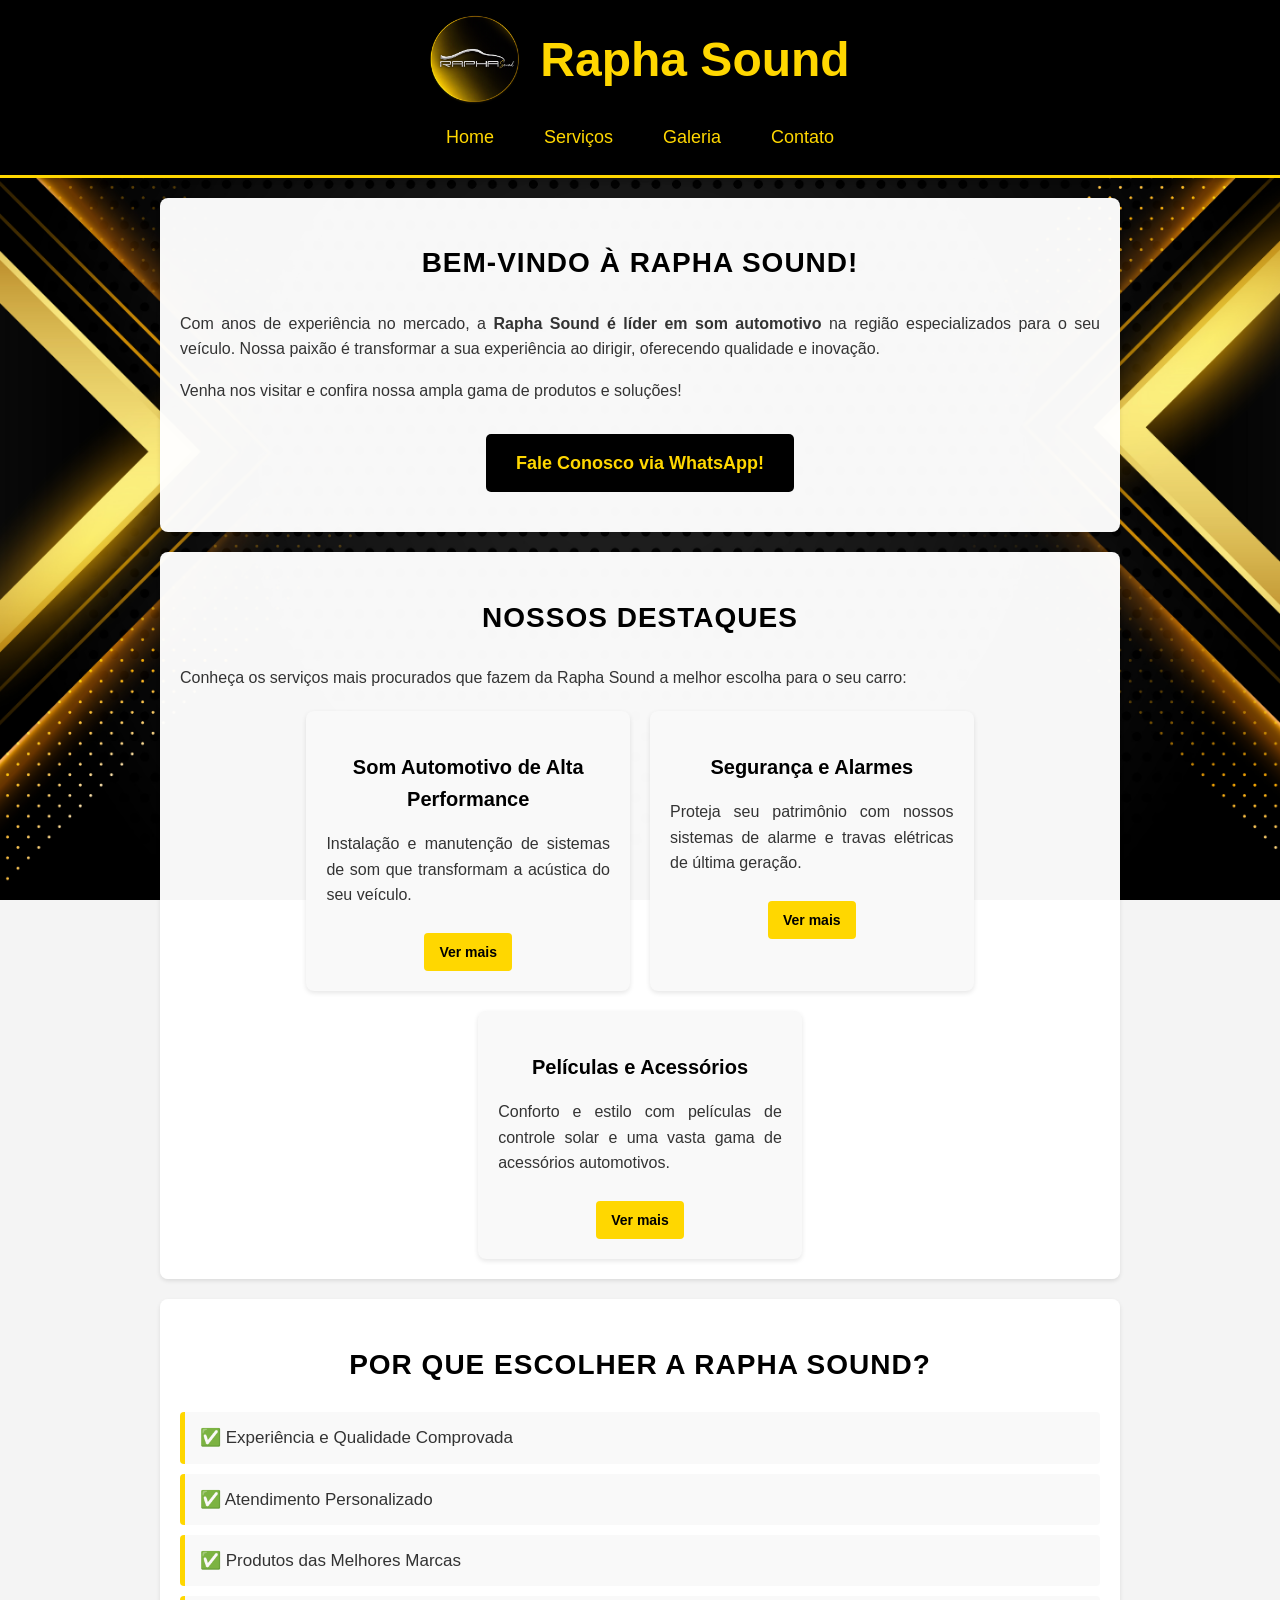
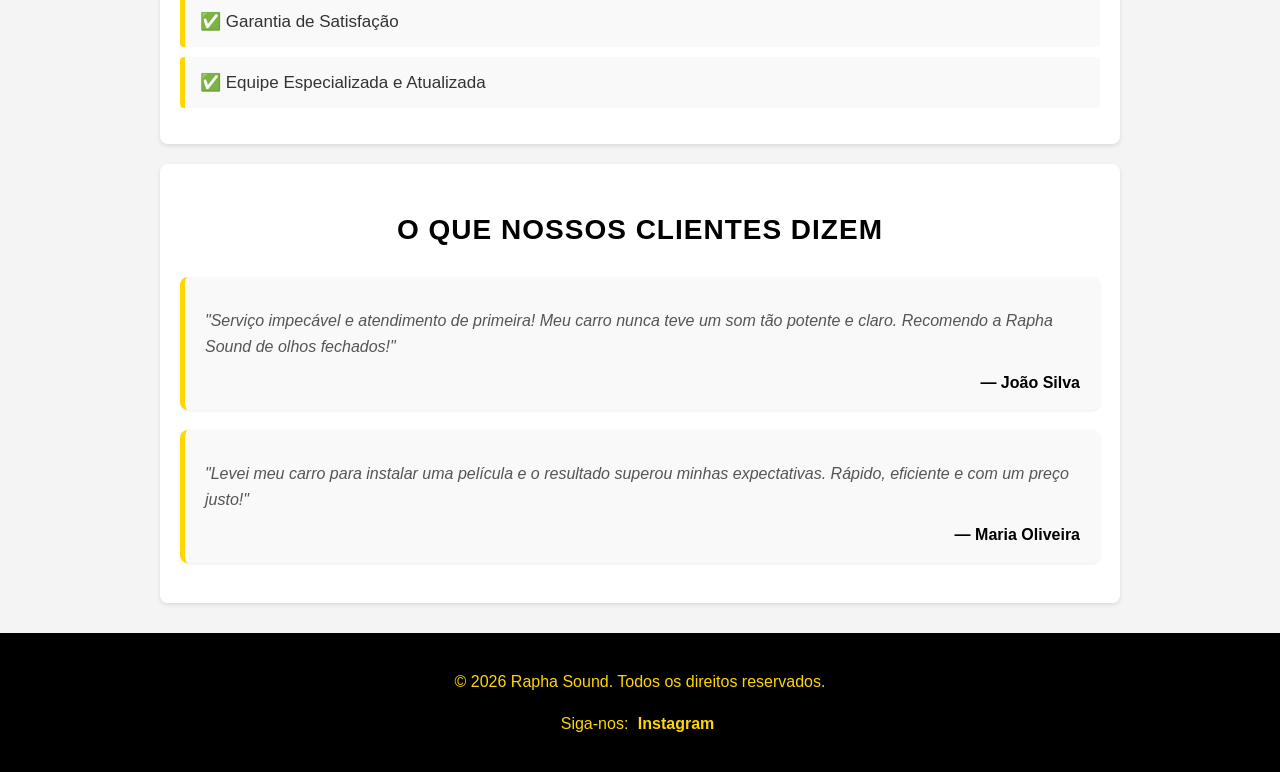
<file: index.html>
<!DOCTYPE html>
<html lang="pt-BR">
<head>
    <meta charset="UTF-8">
    <meta name="viewport" content="width=device-width, initial-scale=1.0">
    <title>Rapha Sound - Som e Serviços Automotivos (Teste branch)</title>
    <link rel="stylesheet" href="style.css">
</head>
<body>

       <header>
        <div class="header-content">
            <a href="index.html" class="logo-link">
                <img src="imagens/Logo M.png" alt="Logo Rapha Sound"> <!-- CAMINHO DO SEU LOGO AQUI -->
            </a>
            <h1>Rapha Sound</h1>
        </div>
        <nav>
            <ul>
                <li><a href="index.html">Home</a></li>
                <li><a href="servicos.html">Serviços</a></li>
                <li><a href="galeria.html">Galeria</a></li>
                <li><a href="contato.html">Contato</a></li>
            </ul>
        </nav>
    </header>

    <main>
        <!-- Seção de Boas-vindas ou Sobre a Loja -->
        <section>
            <h2>Bem-vindo à Rapha Sound!</h2>
            <p>Com anos de experiência no mercado, a <strong>Rapha Sound é líder em som automotivo</strong> na região especializados para o seu veículo. Nossa paixão é transformar a sua experiência ao dirigir, oferecendo qualidade e inovação.</p>
            <p>Venha nos visitar e confira nossa ampla gama de produtos e soluções!</p>

            <div class="call-to-action">
                <a href="https://wa.me/5511947031593" target="_blank" class="button">Fale Conosco via WhatsApp!</a>
            </div>
        </section>

        <!-- NOVA SEÇÃO: Destaques dos Serviços -->
        <section>
            <h2>Nossos Destaques</h2>
            <p>Conheça os serviços mais procurados que fazem da Rapha Sound a melhor escolha para o seu carro:</p>
            <div class="service-highlights">
                <article>
                    <h3>Som Automotivo de Alta Performance</h3>
                    <p>Instalação e manutenção de sistemas de som que transformam a acústica do seu veículo.</p>
                    <a href="servicos.html" class="button-small">Ver mais</a>
                </article>
                <article>
                    <h3>Segurança e Alarmes</h3>
                    <p>Proteja seu patrimônio com nossos sistemas de alarme e travas elétricas de última geração.</p>
                    <a href="servicos.html" class="button-small">Ver mais</a>
                </article>
                <article>
                    <h3>Películas e Acessórios</h3>
                    <p>Conforto e estilo com películas de controle solar e uma vasta gama de acessórios automotivos.</p>
                    <a href="servicos.html" class="button-small">Ver mais</a>
                </article>
            </div>
        </section>

        <!-- NOVA SEÇÃO: Por que escolher a Rapha Sound? -->
        <section>
            <h2>Por que Escolher a Rapha Sound?</h2>
            <div class="why-choose-us">
                <ul>
                    <li>✅ Experiência e Qualidade Comprovada</li>
                    <li>✅ Atendimento Personalizado</li>
                    <li>✅ Produtos das Melhores Marcas</li>
                    <li>✅ Garantia de Satisfação</li>
                    <li>✅ Equipe Especializada e Atualizada</li>
                </ul>
            </div>
        </section>

        <!-- Seção de Depoimentos de Clientes -->
        <section>
            <h2>O que nossos clientes dizem</h2>
            <blockquote>
                <p>"Serviço impecável e atendimento de primeira! Meu carro nunca teve um som tão potente e claro. Recomendo a Rapha Sound de olhos fechados!"</p>
                <footer>— João Silva</footer>
            </blockquote>
            <blockquote>
                <p>"Levei meu carro para instalar uma película e o resultado superou minhas expectativas. Rápido, eficiente e com um preço justo!"</p>
                <footer>— Maria Oliveira</footer>
            </blockquote>
        </section>

    </main>

         <!-- SEU FOOTER VEM AQUI -->
    <footer>
        <p>&copy; 2026 Rapha Sound. Todos os direitos reservados.</p>
        <p>Siga-nos: <a href="https://www.instagram.com/rapha.sound/" target="_blank">Instagram</a></p>
    </footer>

    <!-- NOVO: Botão Voltar ao Topo -->
    <button id="scrollToTopBtn" title="Voltar ao Topo">&#x2191;</button> <!-- &#x2191; é o código para uma seta para cima -->

    <!-- SEU BOTÃO VOLTAR AO TOPO VEM AQUI -->
    <button id="scrollToTopBtn" title="Voltar ao Topo">&#x2191;</button>

    <!-- NOVO: Link para o arquivo JavaScript! -->
    <script src="script.js"></script>

</body>
</html>
</file>
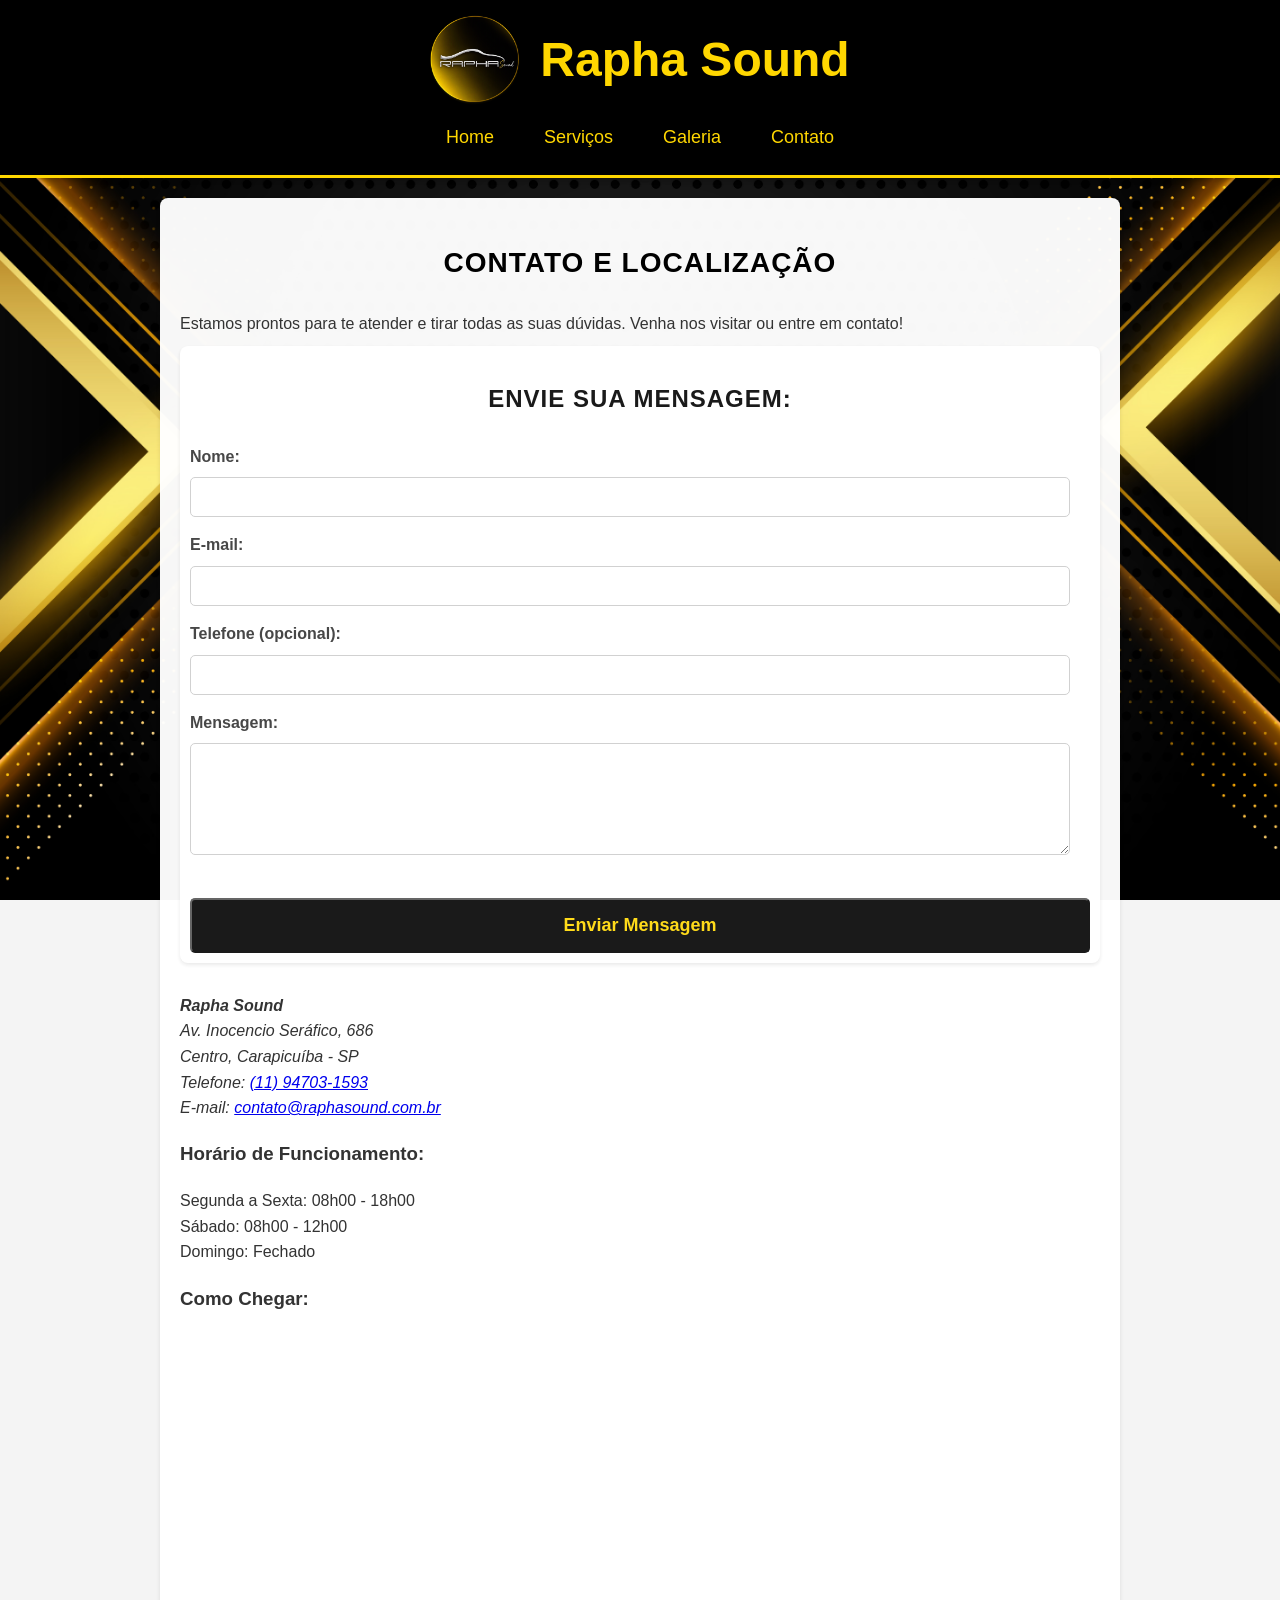
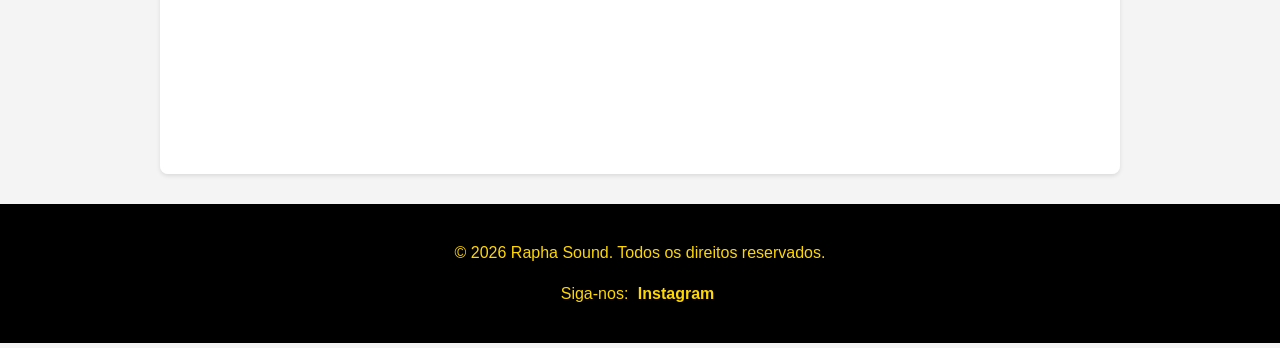
<file: contato.html>
<!DOCTYPE html>
<html lang="pt-BR">
<head>
    <meta charset="UTF-8">
    <meta name="viewport" content="width=device-width, initial-scale=1.0">
    <title>Rapha Sound - Contato e Localização</title>
    <link rel="stylesheet" href="style.css">
</head>
<body>

       <header>
        <div class="header-content">
            <a href="index.html" class="logo-link">
                <img src="imagens/Logo M.png" alt="Logo Rapha Sound"> <!-- CAMINHO DO SEU LOGO AQUI -->
            </a>
            <h1>Rapha Sound</h1>
        </div>
        <nav>
            <ul>
                <li><a href="index.html">Home</a></li>
                <li><a href="servicos.html">Serviços</a></li>
                <li><a href="galeria.html">Galeria</a></li>
                <li><a href="contato.html">Contato</a></li>
            </ul>
        </nav>
    </header>

    <main>
        <!-- SEÇÃO: Contato e Localização - AGORA COM O FORMULÁRIO! -->
        <section>
            <h2>Contato e Localização</h2>
            <p>Estamos prontos para te atender e tirar todas as suas dúvidas. Venha nos visitar ou entre em contato!</p>

            <!-- NOVO: Formulário de Contato -->
            <div class="contact-form-container">
                <h3>Envie sua mensagem:</h3>
                <form action="#" method="post"> <!-- O 'action' e 'method' serão explicados -->
                    <div class="form-group">
                        <label for="name">Nome:</label>
                        <input type="text" id="name" name="user_name" required>
                    </div>
                    <div class="form-group">
                        <label for="email">E-mail:</label>
                        <input type="email" id="email" name="user_email" required>
                    </div>
                    <div class="form-group">
                        <label for="phone">Telefone (opcional):</label>
                        <input type="tel" id="phone" name="user_phone">
                    </div>
                    <div class="form-group">
                        <label for="message">Mensagem:</label>
                        <textarea id="message" name="user_message" rows="5" required></textarea>
                    </div>
                    <button type="submit" class="button">Enviar Mensagem</button>
                </form>
            </div>
            <!-- Fim do Formulário de Contato -->

            <address>
                <strong>Rapha Sound</strong><br>
                Av. Inocencio Seráfico, 686<br>
                Centro, Carapicuíba - SP<br>
                Telefone: <a href="tel:+5511947031593">(11) 94703-1593</a><br>
                E-mail: <a href="mailto:contato@raphasound.com.br">contato@raphasound.com.br</a>
            </address>

            <h3>Horário de Funcionamento:</h3>
            <p>Segunda a Sexta: 08h00 - 18h00<br>
               Sábado: 08h00 - 12h00<br>
               Domingo: Fechado</p>

            <h3>Como Chegar:</h3>
            <iframe src="https://www.google.com/maps/embed?pb=!1m18!1m12!1m3!1d1134.8301182043351!2d-46.83587623035777!3d-23.52781746906246!2m3!1f0!2f0!3f0!3m2!1i1024!2i768!4f13.1!3m3!1m2!1s0x94cf01c4b446b511%3A0x3d4aea92a02d595!2sRAPHA%20SOUND!5e1!3m2!1spt-PT!2sbr!4v1792789096212!5m2!1spt-PT!2sbr" width="600" height="450" style="border:0;" allowfullscreen="" loading="lazy" referrerpolicy="strict-origin-when-cross-origin"></iframe>
        </section>
    </main>

    <footer>
        <p>&copy; 2026 Rapha Sound. Todos os direitos reservados.</p>
        <p>Siga-nos: <a href="https://www.instagram.com/rapha.sound/" target="_blank">Instagram</a></p>
    </footer>

    <!-- SEU BOTÃO VOLTAR AO TOPO VEM AQUI -->
    <button id="scrollToTopBtn" title="Voltar ao Topo">&#x2191;</button>

    <!-- NOVO: Link para o arquivo JavaScript! -->
    <script src="script.js"></script>

</body>
</html>
</file>
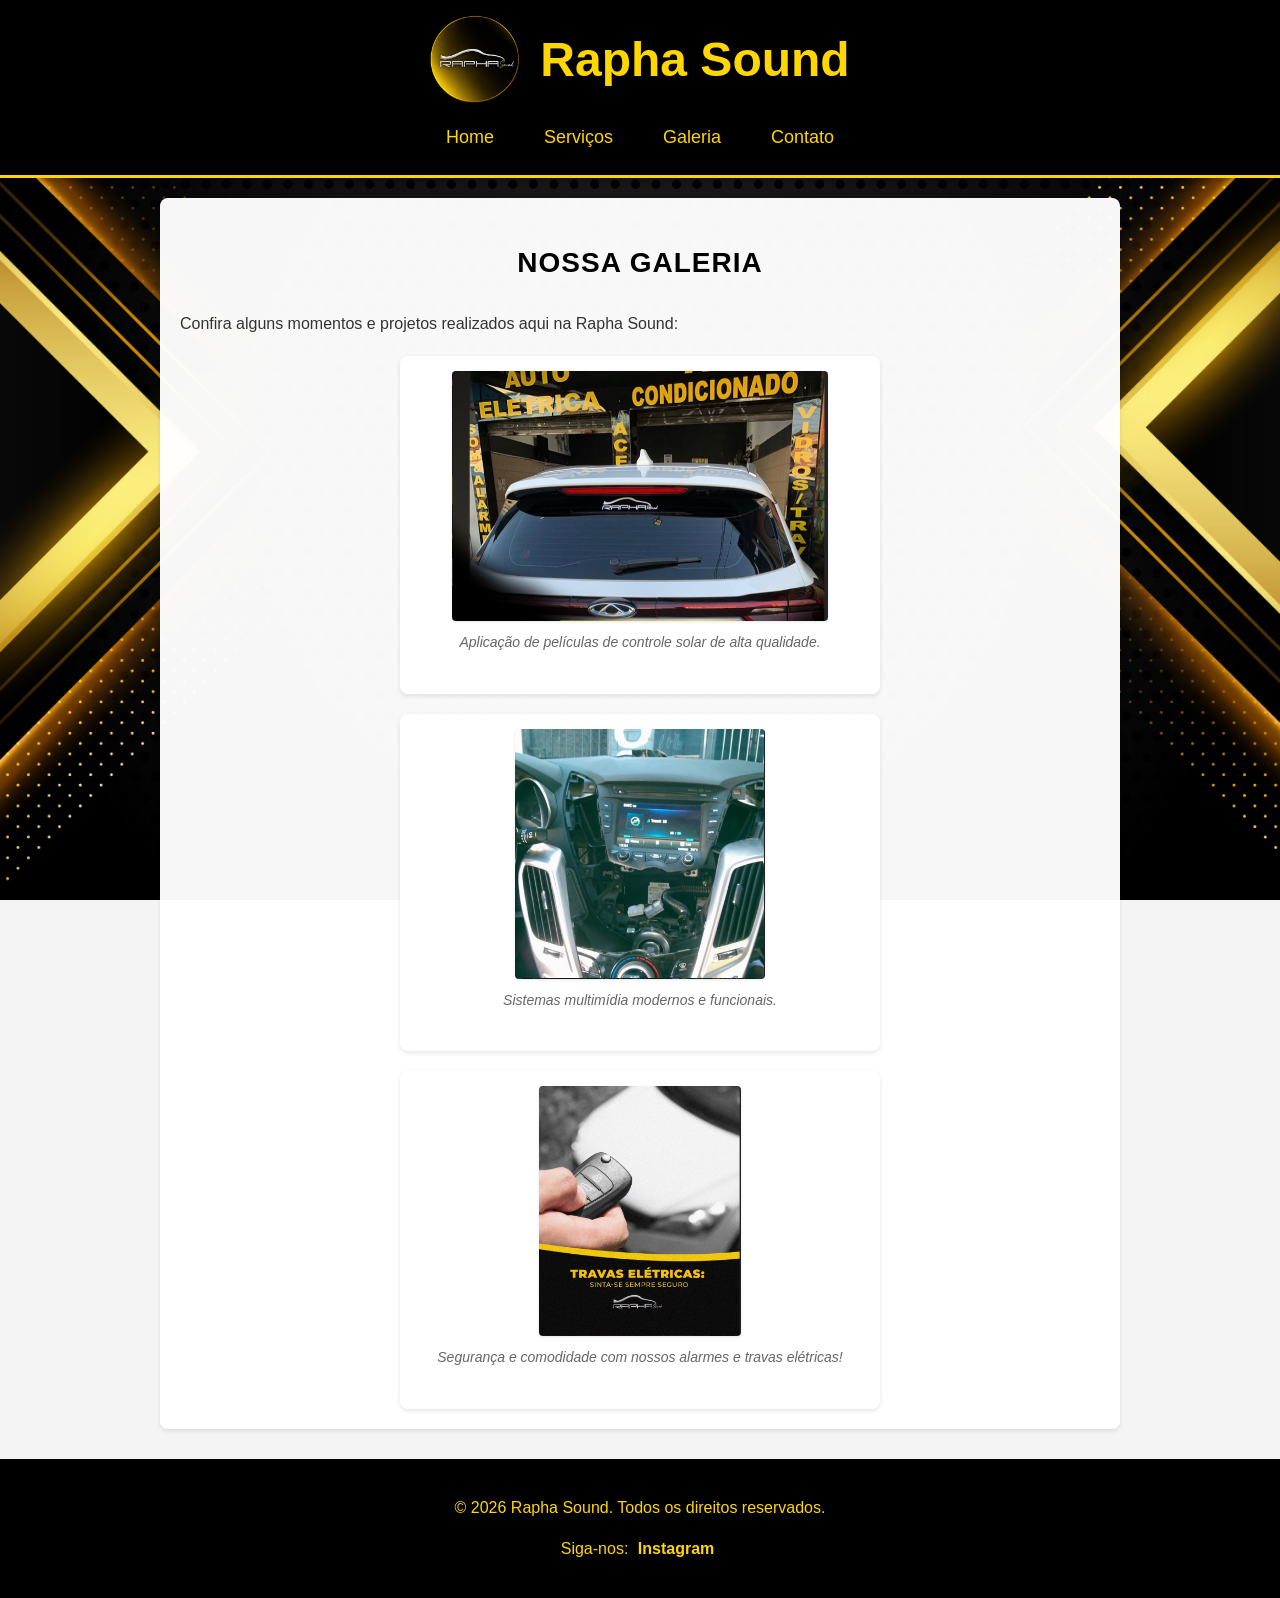
<file: galeria.html>
<!DOCTYPE html>
<html lang="pt-BR">
<head>
    <meta charset="UTF-8">
    <meta name="viewport" content="width=device-width, initial-scale=1.0">
    <title>Rapha Sound - Galeria de Fotos</title> <!-- Título específico da página -->
    <link rel="stylesheet" href="style.css">
</head>
<body>

       <header>
        <div class="header-content">
            <a href="index.html" class="logo-link">
                <img src="imagens/Logo M.png" alt="Logo Rapha Sound"> <!-- CAMINHO DO SEU LOGO AQUI -->
            </a>
            <h1>Rapha Sound</h1>
        </div>
        <nav>
            <ul>
                <li><a href="index.html">Home</a></li>
                <li><a href="servicos.html">Serviços</a></li>
                <li><a href="galeria.html">Galeria</a></li>
                <li><a href="contato.html">Contato</a></li>
            </ul>
        </nav>
    </header>

    <main>
        <!-- O conteúdo da galeria virá aqui! -->

 <section>
            <h2>Nossa Galeria</h2>
            <p>Confira alguns momentos e projetos realizados aqui na Rapha Sound:</p>

            <div class="gallery-grid"> <!-- NOVO: Contêiner para a grade de imagens -->
                <figure>
                    <img src="imagens/Insufilm.png" alt="Instalação de Insulfilm em veículo">
                    <figcaption>Aplicação de películas de controle solar de alta qualidade.</figcaption>
                </figure>

                <figure>
                    <img src="imagens/Muiltimidia.png" alt="Instalação de central multimídia em painel de carro">
                    <figcaption>Sistemas multimídia modernos e funcionais.</figcaption>
                </figure>

                <figure>
                    <img src="imagens/Travas Eletrica e alarmes.png" alt="Detalhe de trava elétrica e alarme automotivo">
                    <figcaption>Segurança e comodidade com nossos alarmes e travas elétricas!</figcaption>
                </figure>
                <!-- Você pode adicionar mais fotos aqui, sempre dentro do .gallery-grid -->
            </div> <!-- FIM: Contêiner para a grade de imagens -->

        </section>

    </main>

       <footer>
        <p>&copy; 2026 Rapha Sound. Todos os direitos reservados.</p>
        <!-- AQUI VAMOS ADICIONAR O LINK DO INSTAGRAM! -->
        <p>Siga-nos: <a href="https://www.instagram.com/rapha.sound/" target="_blank">Instagram</a></p>
    </footer>

    <!-- SEU BOTÃO VOLTAR AO TOPO VEM AQUI -->
    <button id="scrollToTopBtn" title="Voltar ao Topo">&#x2191;</button>

    <!-- NOVO: Link para o arquivo JavaScript! -->
    <script src="script.js"></script>

</body>
</html>
</file>
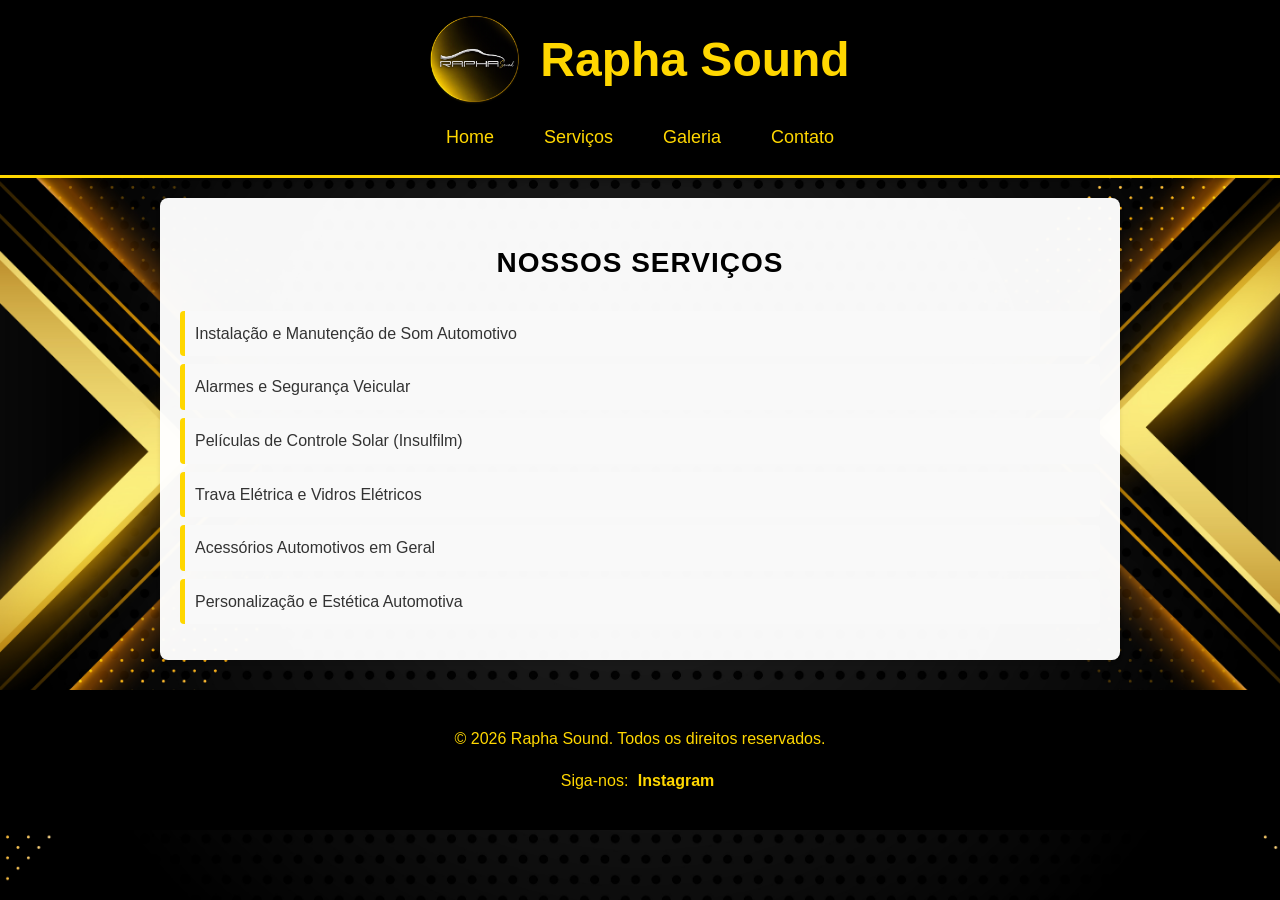
<file: servicos.html>
<!DOCTYPE html>
<html lang="pt-BR">
<head>
    <meta charset="UTF-8">
    <meta name="viewport" content="width=device-width, initial-scale=1.0">
    <title>Rapha Sound - Nossos Serviços</title> <!-- Mudei o título para ser específico da página -->
    <link rel="stylesheet" href="style.css">
</head>
<body>

       <header>
        <div class="header-content">
            <a href="index.html" class="logo-link">
                <img src="imagens/Logo M.png" alt="Logo Rapha Sound"> <!-- CAMINHO DO SEU LOGO AQUI -->
            </a>
            <h1>Rapha Sound</h1>
        </div>
        <nav>
            <ul>
                <li><a href="index.html">Home</a></li>
                <li><a href="servicos.html">Serviços</a></li>
                <li><a href="galeria.html">Galeria</a></li>
                <li><a href="contato.html">Contato</a></li>
            </ul>
        </nav>
    </header>

    <main>
        <!-- O conteúdo da seção de serviços virá aqui! -->
 <!-- Seção de Serviços -->
        <section>
            <h2>Nossos Serviços</h2>
            <ul>
                <li>Instalação e Manutenção de Som Automotivo</li>
                <li>Alarmes e Segurança Veicular</li>
                <li>Películas de Controle Solar (Insulfilm)</li>
                <li>Trava Elétrica e Vidros Elétricos</li>
                <li>Acessórios Automotivos em Geral</li>
                <li>Personalização e Estética Automotiva</li>
            </ul>
        </section>

    </main>

       <footer>
        <p>&copy; 2026 Rapha Sound. Todos os direitos reservados.</p>
        <!-- AQUI VAMOS ADICIONAR O LINK DO INSTAGRAM! -->
        <p>Siga-nos: <a href="https://www.instagram.com/rapha.sound/" target="_blank">Instagram</a></p>
    </footer>

    <!-- SEU BOTÃO VOLTAR AO TOPO VEM AQUI -->
    <button id="scrollToTopBtn" title="Voltar ao Topo">&#x2191;</button>

    <!-- NOVO: Link para o arquivo JavaScript! -->
    <script src="script.js"></script>

</body>
</html>
</file>
<file: style.css>
/* Este é o arquivo de estilos CSS para o site da Rapha Sound */

/* Estilos Globais e do Corpo da Página */
body {
    font-family: Arial, sans-serif;
    background-color: #f4f4f4;
    color: #333;
    margin: 0;
    line-height: 1.6;
    background-image: url("imagens/Plano de Fundo 2.jpg"); /* URL da imagem de fundo */
    background-size: cover;
    background-repeat: no-repeat;
    background-position: center top;
    background-attachment: fixed;
}

/* Estilos para o Cabeçalho Principal (fixo e com borda amarela) */
header {
    background-color: #000;
    color: #FFD700;
    padding: 15px 0; /* Padding vertical do cabeçalho */
    border-bottom: 3px solid #FFD700; /* Linha amarela na parte inferior */
    position: sticky; /* Torna o cabeçalho fixo ao rolar */
    top: 0; /* Fixa no topo da tela */
    width: 100%;
    z-index: 100; /* Garante que fique acima de outros elementos */
    box-shadow: 0 2px 5px rgba(0,0,0,0.2);
    
    display: flex; /* Ativa Flexbox para o header */
    flex-direction: column; /* Empilha os itens verticalmente */
    align-items: center; /* Centraliza os itens horizontalmente */
}

/* Estilos para o contêiner interno do cabeçalho (logo + h1) */
.header-content {
    display: flex; /* Ativa Flexbox para alinhar logo e título */
    align-items: center; /* Centraliza verticalmente o logo e o título */
    justify-content: center; /* Centraliza o logo e o título juntos */
    max-width: 1200px; /* Limita a largura máxima do conteúdo do cabeçalho */
    width: 100%; /* Garante que ele ocupe a largura total disponível */
    padding: 0 20px; /* Espaçamento interno nas laterais */
    margin-bottom: 10px; /* Espaço abaixo do logo/título antes da navegação */
}

/* Estilos para o link do logo (torna o logo clicável) */
.logo-link {
    display: flex;
    align-items: center;
    text-decoration: none;
    color: #FFD700; /* Cor do texto, caso a imagem do logo não carregue */
}

/* Estilos para a imagem do logo */
.header-content img {
    height: 90px; /* Aumenta a altura do logo */
    width: auto; /* Mantém a proporção */
    border-radius: 5px;
    margin-right: 20px; /* Espaço entre o logo e o h1 */
}

/* Estilos para o Título H1 dentro do Cabeçalho */
header h1 {
    color: #FFD700;
    font-size: 48px; /* Tamanho da fonte do h1 para harmonizar com o logo */
    padding: 0;
    margin: 0; /* Remove margens padrão do h1 */
    background-color: transparent;
    white-space: nowrap; /* Impede quebra de linha em telas pequenas */
    text-align: left; /* Alinha à esquerda em relação ao seu próprio contêiner flex */
}

/* Estilos para a Navegação Principal */
nav ul {
    list-style: none;
    padding: 0;
    margin: 0;
    display: flex;
    align-items: center;
    justify-content: center; /* Centraliza os links de navegação */
    flex-wrap: wrap; /* Para garantir que os links quebrem linha em telas pequenas */
}

nav ul li {
    display: inline;
    margin: 0 10px; /* Espaçamento entre os itens de navegação */
}

nav ul li a {
    color: #FFD700;
    text-decoration: none;
    padding: 8px 15px; /* Padding mais adequado para links de navegação */
    display: inline-block;
    font-size: 18px; /* Tamanho da fonte dos links de navegação */
    transition: color 0.3s ease;
}

nav ul li a:hover {
    text-decoration: underline;
    color: #fff; /* Muda para branco ao passar o mouse */
}

/* Estilos para o Conteúdo Principal (main) */
main {
    max-width: 960px; /* Limita a largura do conteúdo principal */
    margin: 20px auto; /* Centraliza o conteúdo principal */
    padding: 0 20px; /* Espaçamento lateral do conteúdo principal */
}

/* Estilos para as Seções de Conteúdo */
section {
    background-color: rgba(255, 255, 255, 0.97); /* Fundo branco com leve transparência */
    padding: 20px;
    margin-bottom: 20px;
    border-radius: 8px;
    box-shadow: 0 2px 4px rgba(0,0,0,0.1);
}

/* Estilos para os Títulos de Seção (h2) */
section h2 {
    color: #000;
    text-align: center;
    margin-bottom: 25px;
    font-size: 28px;
    text-transform: uppercase;
    letter-spacing: 1px;
}

/* Estilos para Parágrafos */
section p {
    text-align: justify;
    margin-bottom: 10px;
}

/* Estilos para Listas de Serviços */
section ul {
    list-style: none;
    padding: 0;
}

section ul li {
    background-color: #f9f9f9;
    margin-bottom: 8px;
    padding: 10px;
    border-left: 5px solid #FFD700;
    border-radius: 4px;
}

/* Estilos para Imagens na Galeria (regra genérica, pode ser sobrescrita por .gallery-grid figure img) */
section img {
    max-width: 100%;
    height: auto;
    display: block;
    margin: 0 auto 10px auto;
    border-radius: 4px;
    box-shadow: 0 1px 3px rgba(0,0,0,0.1);
}

/* Estilos para Legendas de Figuras */
figcaption {
    text-align: center;
    font-style: italic;
    color: #666;
    margin-top: 5px;
    margin-bottom: 25px;
    font-size: 14px;
}

/* Estilos para Depoimentos */
blockquote {
    background-color: #f9f9f9;
    border-left: 5px solid #FFD700;
    padding: 15px 20px;
    margin: 20px 0;
    border-radius: 8px;
    font-style: italic;
    color: #555;
    box-shadow: 0 1px 3px rgba(0,0,0,0.08);
}

blockquote p {
    margin-bottom: 10px;
    text-align: left;
}

/* Estilos para o Autor do Depoimento */
blockquote footer {
    text-align: right;
    font-style: normal;
    color: #000;
    font-weight: bold;
    margin-top: 10px;
    background-color: transparent;
    padding: 0;
}

/* Estilos para o Iframe do Mapa */
section iframe {
    max-width: 100%;
    height: 400px;
    border-radius: 8px;
    display: block;
    margin: 20px auto;
}

/* Estilos para o Botão Principal (WhatsApp) */
.call-to-action {
    text-align: center;
    margin-top: 30px;
    margin-bottom: 20px;
}

.button {
    display: inline-block;
    background-color: #000;
    color: #FFD700;
    padding: 15px 30px;
    text-decoration: none;
    border-radius: 5px;
    font-weight: bold;
    font-size: 18px;
    transition: background-color 0.3s ease, color 0.3s ease;
}

.button:hover {
    background-color: #FFD700;
    color: #000;
    cursor: pointer;
}

/* Estilos para a Seção de Destaques de Serviços (Home) */
.service-highlights {
    display: flex;
    flex-wrap: wrap;
    gap: 20px;
    justify-content: center;
    margin-top: 20px;
}

.service-highlights article {
    background-color: #f9f9f9;
    padding: 20px;
    border-radius: 8px;
    box-shadow: 0 2px 5px rgba(0,0,0,0.1);
    flex: 1 1 calc(33% - 20px);
    max-width: calc(33% - 20px);
    text-align: center;
}

.service-highlights article h3 {
    color: #000;
    font-size: 20px;
    margin-bottom: 15px;
}

/* Estilos para o Botão Pequeno */
.button-small {
    display: inline-block;
    background-color: #FFD700;
    color: #000;
    padding: 8px 15px;
    text-decoration: none;
    border-radius: 4px;
    font-size: 14px;
    font-weight: bold;
    margin-top: 15px;
    transition: background-color 0.3s ease, color 0.3s ease;
}

.button-small:hover {
    background-color: #000;
    color: #FFD700;
}

/* Estilos para a Seção "Por que Escolher a Rapha Sound?" (Home) */
.why-choose-us ul {
    list-style: none;
    padding: 0;
    margin-top: 20px;
}

.why-choose-us li {
    background-color: #f9f9f9;
    padding: 12px 15px;
    margin-bottom: 10px;
    border-left: 5px solid #FFD700;
    border-radius: 4px;
    font-size: 17px;
    color: #333;
}

/* Estilos para o Rodapé */
footer {
    background-color: #000;
    color: #FFD700;
    text-align: center;
    padding: 20px;
    margin-top: 30px;
}

/* Estilos para Links no Rodapé (Instagram) */
footer p a {
    color: #FFD700;
    text-decoration: none;
    font-weight: bold;
    margin: 0 5px;
    transition: color 0.3s ease;
}

footer p a:hover {
    color: #fff;
    text-decoration: underline;
}

/* Estilos para o Botão "Voltar ao Topo" */
#scrollToTopBtn {
    display: none;
    position: fixed;
    bottom: 20px;
    right: 20px;
    z-index: 99;
    border: none;
    outline: none;
    background-color: #000;
    color: #FFD700;
    cursor: pointer;
    padding: 15px;
    border-radius: 10px;
    font-size: 18px;
    box-shadow: 0 2px 5px rgba(0,0,0,0.2);
    transition: background-color 0.3s ease, color 0.3s ease;
}

#scrollToTopBtn:hover {
    background-color: #FFD700;
    color: #000;
}

/* Estilos para o Contêiner da Galeria (Flexbox) */
.gallery-grid {
    display: flex;
    flex-wrap: wrap;
    gap: 20px;
    justify-content: center;
    margin-top: 20px;
}

/* Estilos para cada Item da Galeria (Figure) */
.gallery-grid figure {
    flex: 1 1 calc(50% - 10px);
    max-width: calc(50% - 10px);
    background-color: #fff;
    padding: 15px;
    border-radius: 8px;
    box-shadow: 0 2px 5px rgba(0,0,0,0.1);
    text-align: center;
    margin: 0;
}

/* Ajusta as imagens dentro da figura para serem responsivas e padronizadas */
.gallery-grid figure img {
    max-width: 100%;
    height: 250px; /* Altura padrão para as imagens da galeria */
    object-fit: cover;
    border-radius: 4px;
    margin-bottom: 10px;
}

/* Media Queries para Responsividade */
@media (max-width: 992px) {
    .service-highlights article {
        flex: 1 1 calc(50% - 20px);
        max-width: calc(50% - 20px);
    }
}

@media (max-width: 768px) {
    /* Ajustes para o cabeçalho em telas menores */
    header {
        padding: 10px 0; /* Diminui o padding do cabeçalho em mobile */
    }
    .header-content {
        flex-direction: column; /* Empilha logo e h1 verticalmente */
        margin-bottom: 5px; /* Menos espaço abaixo do logo/h1 */
    }
    .header-content img {
        height: 70px; /* Ajusta o tamanho do logo em mobile */
        margin-right: 0; /* Remove a margem à direita do logo */
        margin-bottom: 5px; /* Espaço abaixo do logo */
    }
    header h1 {
        font-size: 36px; /* Ajusta o tamanho do h1 em mobile */
        margin-left: 0; /* Remove a margem à esquerda do h1 */
    }
    nav ul {
        flex-direction: column; /* Empilha os itens da navegação */
        padding: 5px 0;
    }
    nav ul li {
        margin: 3px 0;
    }
    nav ul li a {
        padding: 5px 10px;
        font-size: 16px;
    }

    /* Outros ajustes de responsividade para o conteúdo */
    .gallery-grid figure {
        flex: 1 1 100%;
        max-width: 100%;
    }
    .service-highlights article {
        flex: 1 1 100%;
        max-width: 100%;
    }
}
/* Estiliza o contêiner do formulário */
.contact-form-container {
    background-color: #fff;
    padding: 10px;
    border-radius: 8px;
    box-shadow: 0 2px 4px rgba(0,0,0,0.1);
    margin-bottom: 30px; /* Espaço abaixo do formulário */
    opacity: 0.9; /* Nível de transparência para o formulário */
}

.contact-form-container h3 {
    color: #000;
    text-align: center;
    margin-bottom: 25px;
    font-size: 24px;
    text-transform: uppercase;
    letter-spacing: 1px;
}

/* Estiliza cada grupo de formulário (label + input/textarea) */
.form-group {
    margin-bottom: 15px; /* Espaço entre os grupos */
}

.form-group label {
    display: block; /* Faz o rótulo ocupar sua própria linha */
    margin-bottom: 8px; /* Espaço entre o rótulo e o campo */
    font-weight: bold; /* Texto do rótulo em negrito */
    color: #333;
}

.form-group input[type="text"],
.form-group input[type="email"],
.form-group input[type="tel"],
.form-group textarea {
    width: calc(100% - 20px); /* Ocupa quase 100% da largura do pai, ajustando para o padding */
    padding: 10px;
    border: 1px solid #ccc;
    border-radius: 5px;
    font-size: 16px;
    box-sizing: border-box; /* Garante que padding e border sejam incluídos na largura total */
}

.form-group textarea {
    resize: vertical; /* Permite redimensionar a caixa de texto apenas verticalmente */
}

/* Estiliza o botão de envio do formulário (reutiliza a classe .button existente) */
.contact-form-container .button {
    width: 100%; /* Faz o botão ocupar 100% da largura do contêiner */
    margin-top: 20px; /* Espaço acima do botão */
}
</file>
